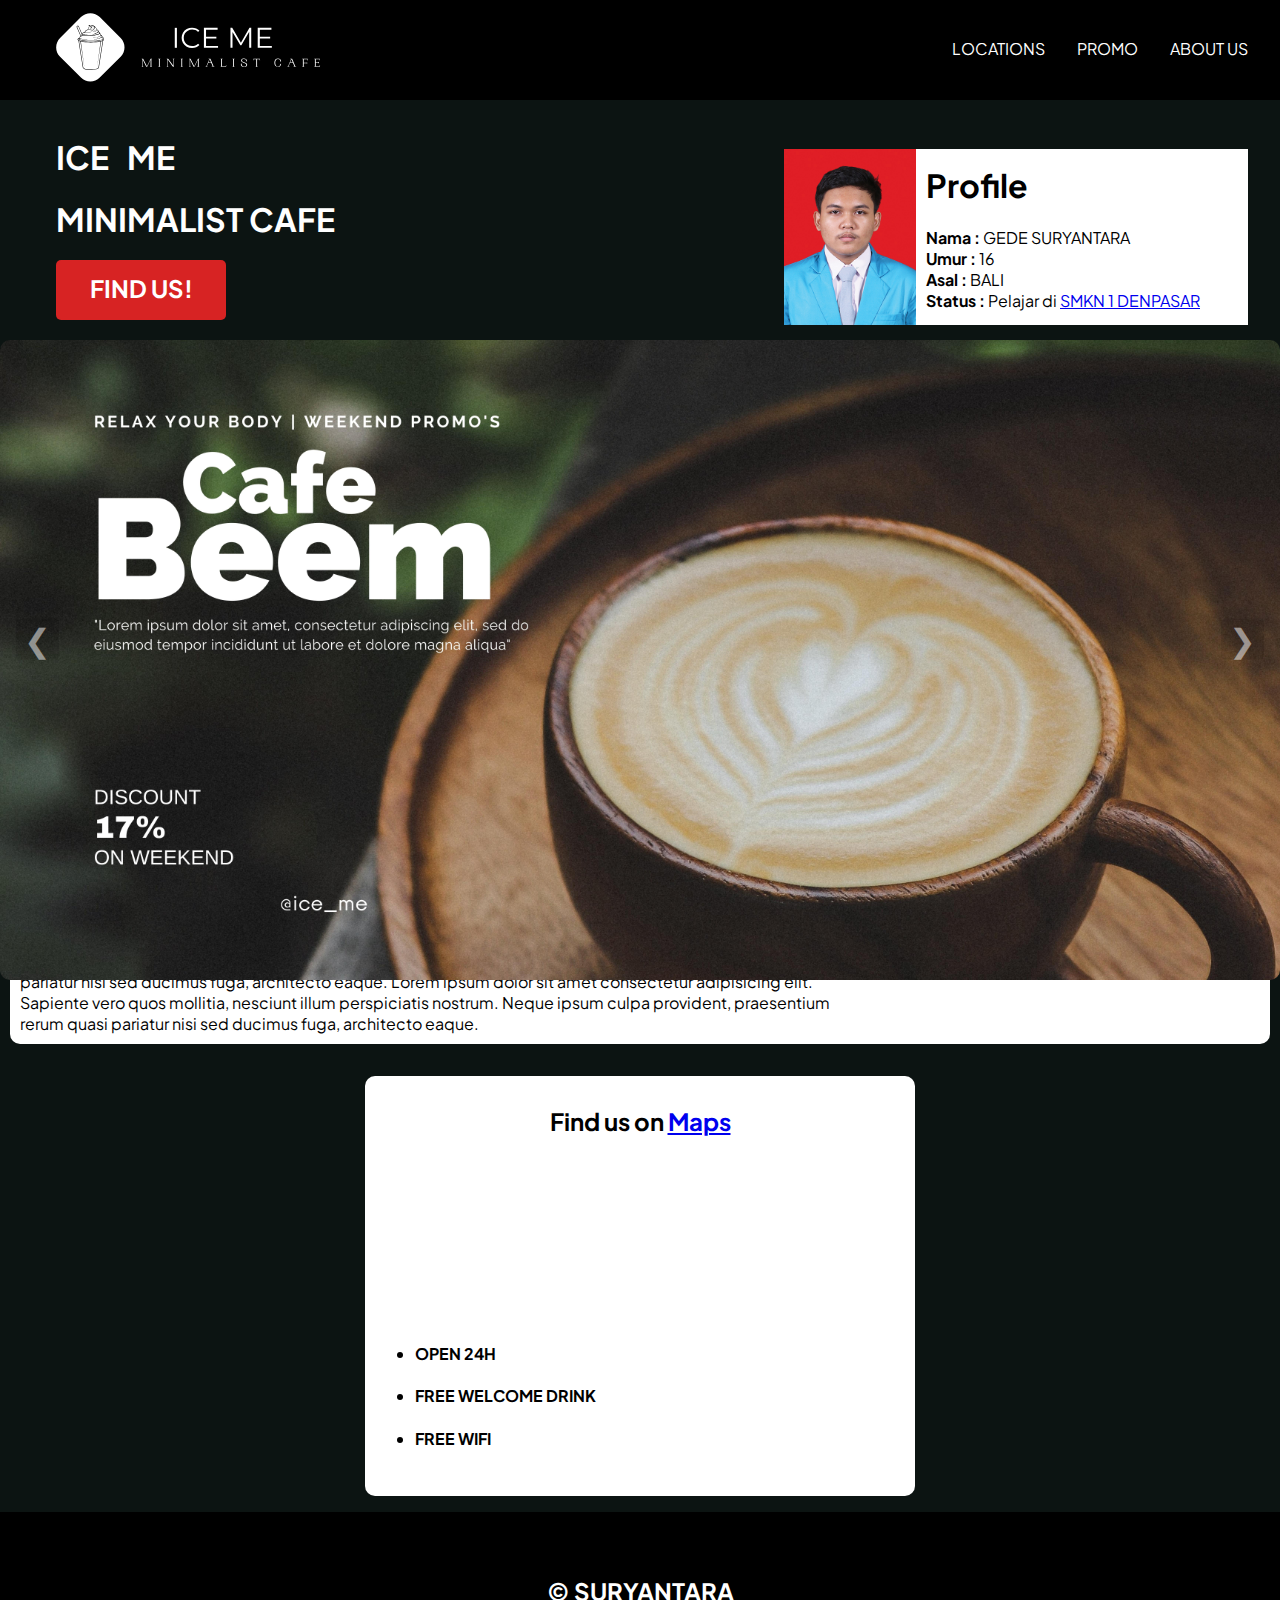
<file: html/index.html>
<!DOCTYPE html>
<html lang="en">
<head>
    <meta charset="UTF-8">
    <meta http-equiv="X-UA-Compatible" content="IE=edge">
    <meta name="viewport" content="width=device-width, initial-scale=1.0">
    <link rel="preconnect" href="https://fonts.googleapis.com">
    <link href="https://fonts.googleapis.com/css2?family=Plus+Jakarta+Sans:ital,wght@0,200;0,300;0,400;0,500;0,600;0,700;0,800;1,200;1,400;1,500;1,600;1,700;1,800&display=swap" rel="stylesheet"> 
    <link rel="preconnect" href="https://fonts.gstatic.com" crossorigin>
    <link rel="stylesheet" href="../css/masterstyle.css">
    <link rel="stylesheet" href="../css/homestyle.css">
    <link rel="stylesheet" href="../css/styles-carou.css">
    <title>ICE ME</title>
</head>
    <script src="../js/carousel.js" defer></script>
<body>
  <header>
    <!-- navbar  -->
    <nav>
        <ol>
            <li id="c_name">
                <a href="index.html"><img  src="../source/svg/index.svg" alt="iceme.jpg"></a>
            </li>
            <li id="aboutus">
                <a href="#about_us">ABOUT&nbsp;US</a>
            </li>
            <li id="product">
                <a href="#caro2">PROMO</a>
            </li>
            <li id="locations">
                <a href="#loca_wrap">LOCATIONS</a>
            </li>
        </ol>
    </nav>
  </header>
  <main>
    <div class="titile">
      <h1>ICE &nbsp; ME</h1>
      <h1>MINIMALIST CAFE</h1>
      <a href="https://www.google.co.id/maps" target="_blank"><h2>FIND US!</h2></a>
    </div>
    <!-- carousel -one  -->
    <section id="weraper1">
      <div id="wrapper-name">
        <!-- foto  -->
        <img  id="foto_asli" src="../source/jpg/IMG_9795.jpg" alt="surya_1">
        <!-- identitas -->
        <span id="pro_wrap">
          <h1>Profile</h1>
          <ol>
            <li><b>Nama : </b>GEDE SURYANTARA </li>
            <li><b>Umur : </b>16</li>
            <li><b>Asal : </b>BALI</li>
            <li><b>Status : </b>Pelajar di <a href="https://www.google.com/url?sa=t&rct=j&q=&esrc=s&source=web&cd=&cad=rja&uact=8&ved=2ahUKEwjArY2Ksub5AhUiGrcAHcRdANUQFnoECAMQAQ&url=https%3A%2F%2Fwww.smkn1denpasar.sch.id%2F&usg=AOvVaw0_D0cG-M4yC3GgTtBuJ3N5" target="_blank">SMKN 1 DENPASAR</a></li>
          </ol>
        </span>
      </div>
    </section>
    <!-- carousel 2 -->
      <section class="weraper1" aria-label="Newest Photos">
          <div class="carousel-two" data-carousel>
            <button class="carousel-button prev" data-carousel-button="prev">&#10094;</button>
            <button class="carousel-button next" data-carousel-button="next">&#10095;</button>
            <ul data-slides id="caro2">
              <li class="slide" data-active>
                <img src="../source/jpg/Food Sale (Banner (Landscape)).jpg" alt="Banner 1">
              </li>
              <li class="slide">
                <img src="../source/jpg/Cream Creative Special Menu Banner .jpg"  alt="Banner 1">
              </li>
              <li class="slide">
                <img src="../source/jpg/Healthy Food Great Food With Cheap Price Minimalist Banner  - Copy.jpg" alt="Banner 1">
              </li>
              <li class="slide">
                <img src="../source/jpg/Light Blue Modern Ice Cream Dessert Menu Banner Landscape.jpg" alt="Banner 1">
              </li>
              <li class="slide">
                <img src="../source/jpg/Pink Minimalist Ice Cream Banner.jpg" alt="Nature Image #3">
              </li>
              <li class="slide">
                <img src="../source/jpg/Yellow and White Minimalist Biscuit Order Banner.jpg" alt="Banner 1">
              </li>
            </ul>
          </div>
      </section>
    <article>
      <section id="about_us"> 
        <h1>ABOUT US</h1>
        
        <P>
          <strong>ICE_ME</strong>
          <br>
            Lorem ipsum dolor sit amet consectetur adipisicing elit.
            Sapiente vero quos mollitia, <br> nesciunt illum perspiciatis nostrum. 
            Neque ipsum culpa provident, praesentium rerum quasi <br> pariatur nisi sed ducimus fuga, architecto eaque.
            Lorem ipsum dolor sit amet consectetur adipisicing elit. <br>
            Sapiente vero quos mollitia, nesciunt illum perspiciatis nostrum. 
            Neque ipsum culpa provident, praesentium <br> rerum quasi pariatur nisi
            sed ducimus fuga, architecto eaque.
        </P>
      </section>
      <section id="loca_wrap">
        <div id="loca">
          <h2>
            Find us on <a href="https://www.google.co.id/maps" target="_blank">Maps</a>
          </h2>
          <iframe id="gmap_loca" src="https://www.google.com/maps/embed?pb=!1m18!1m12!1m3!1d3944.5623479869155!2d115.20584761426333!3d-8.637944090214853!2m3!1f0!2f0!3f0!3m2!1i1024!2i768!4f13.1!3m3!1m2!1s0x2dd23f7f52570dc1%3A0x6f96db3e30ec6ffd!2sSMK%20Negeri%201%20Denpasar!5e0!3m2!1sid!2sid!4v1662028684437!5m2!1sid!2sid" allowfullscreen="" loading="lazy" referrerpolicy="no-referrer-when-downgrade">
          </iframe>
          <ul>
            <li><h4>OPEN 24H</h3></li>
            <li><h4>FREE WELCOME DRINK</h3></li>
            <li><h4>FREE WIFI</h3></li>
          </ul>
        </div>
      </section>
    </article>
  </main>
  <footer>
      <h2>&copy; SURYANTARA</h2>
  </footer>
</body>
</html>
</file>
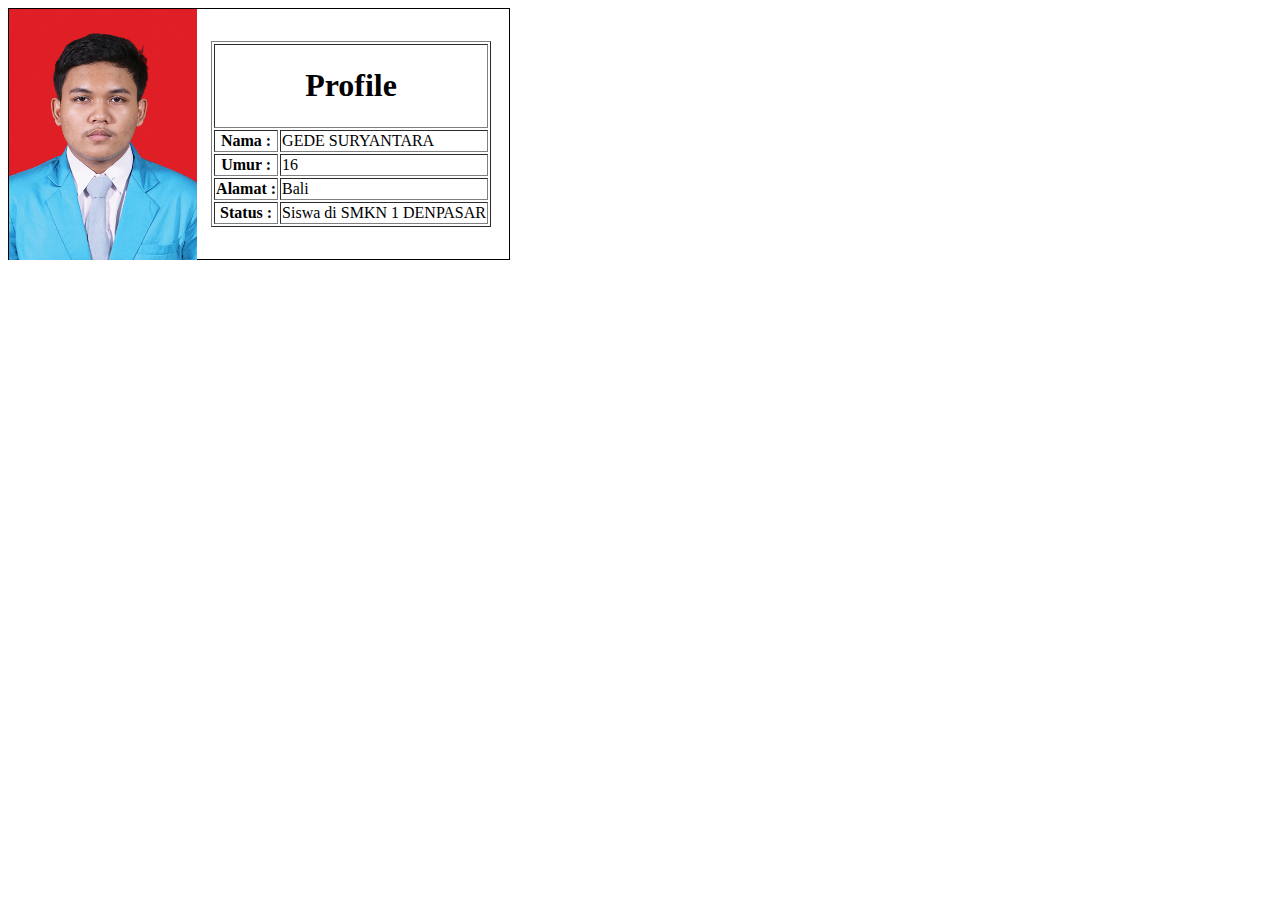
<file: html/tes_area.html>
<!DOCTYPE html>
<html lang="en">
<head>
    <meta charset="UTF-8">
    <meta http-equiv="X-UA-Compatible" content="IE=edge">
    <meta name="viewport" content="width=device-width, initial-scale=1.0">
    <title>Document</title>
    <style>
        #wrapper-name{
            border: black 1px solid;
            max-width:500px ;
            max-height: 250px ;
        }
        #table1{
            float: right;
            margin: 32px 18px 0px 5px;
        }
    </style>
</head>
<body>
    <div id="wrapper-name">
        <!-- foto  -->
        <img width="188px"src="../source/jpg/IMG_9795.jpg" alt="surya_1">
        <!-- identitas -->
        <table  id="table1" border="1">
            <tr>
                <th colspan="2"><h1>Profile</h1></th>
            </tr>
            <tr>
                <th>Nama :</th>
                <td>GEDE SURYANTARA</td>
            </tr>
            <tr>
                <th>Umur :</th>
                <td>16</td>
            </tr>
            <tr>
                <th>Alamat :</th>
                <td>Bali</td>
            </tr>
            <tr>
                <th>Status :</th>
                <td>Siswa di SMKN 1 DENPASAR</td>
            </tr>
        </table>
    </div>
</body>
</html>
</file>
<file: css/masterstyle.css>
body{
    background-color: #0c1412;
    /* background-color: #060611; */
}
*, *::before, *::after {
    box-sizing: border-box;
    font-family: 'Plus Jakarta Sans', sans-serif;
  }
  
body {
    margin: 0;
    height: 100%;
  }
nav {
    background-color: #000000 ;
    position: relative;
    width:100%;
    height: 100px;
    top: -16px;
    left: 0px;
    font-family: 'Plus Jakarta Sans', sans-serif;
}

ol{
    list-style: none;
    top: 0%;
}

nav ol li {
    display: inline-block;
}

nav ol li a{
    color: #ffffff;
    text-decoration: none;
}

nav ol li#c_name img{
    width: 400px;
    position: absolute;
    top: -2.7em;
    left: 0px;
}

#aboutus{
    position: relative;
    float: right;
    top: 2.4em;
    padding-right: 2em;
}

#product{
    position: relative;
    top: 2.4em;
    float: right;
    padding-right: 2em;
}
#product :hover{
    font-size: larger;
    color: red;
}
nav > ol > li:last-child{
    position: relative;
    float: right;
    top: 2.4em;
    padding-right: 2em;
}

/* footer */
body{ 
    display:flex; 
    flex-direction:column; 
    overflow-x: hidden;
  }  
footer {
    margin-top:1em; 
    height: 120px;
    background-color: black;
    color: white;
    font-family: 'Plus Jakarta Sans', sans-serif;
}
footer > h2{
    padding-top: 1.85em;
    text-align: center;
}
</file>
<file: css/homestyle.css>
/* nav bar */
.titile{
    color: white;
    font-family: 'Plus Jakarta Sans', sans-serif;
    position: relative;
    padding-left: 3.5em;
    flex: 1;
}
.titile > a{
    text-decoration: none;
    color: white;
    text-decoration: none;
}
.titile > a >h2{
    background-color: #D72323;
    border-radius: 5px;
    padding-top: 12.5px;
    height: 60px;
    width: 170px;
    text-align: center;
}
/* profile */
main{
    display: flex;
    display: flex;
    flex-direction: column;
}
#weraper1{
    float: right;
    position: absolute;
    right: 2em;
    top: 8em;
    flex: 1;
}
#wrapper-name{
    background-color: white;
    width: 29em;
    height: 11em;
    font-family: 'Plus Jakarta Sans', sans-serif;
}
#foto_asli{
    float: left;
    width: 132px;
    height:fit-content;
}
#pro_wrap{
    left: 10px;
    top: 1em ;
    position: relative;
}
.weraper1{
    position: relative;
    display: block;
}
/* article */
#about_us {
    margin: -4em 10px 0px 10px;
}
@media only screen and (max-width: 600px){
	#about_us {
        margin: -17em 10px 0px 10px;
    }
}
#about_us h1 {
    color: white;
    padding: 10px;
    background-color: red;
    width: fit-content;
    border-radius: 10px;
}
#about_us p {
    color: black;
    padding: 10px;
    background-color: white;
    width:100%;
    border-radius: 10px;
}
#about_us strong {
    font-size: larger;
}
/* locations */
#loca{
    margin: 1em 10px 0px 10px;
    background-color: white;
    padding: 10px;
    border-radius: 10px;
    width: 550px;
    border-radius: 10px;
    display: flex;
    flex-direction: column ;
}
#loca *{
    flex: 0 1 1em;
}
#loca h2{
    text-align: center;

}
#loca iframe {
    width: 100%;
    height: 500px;
    border-style: none;
}

#loca ul {
    list-style:disc;
}

#loca_wrap{
    display: flex;
    align-items: center;
    justify-content: center;
}
</file>
<file: css/styles-carou.css>
/* carousel 1 */
.carousel {
  width:50%;
  height: 350px;
  position: relative;
  top: 1em;
  right: 10px;
  float: right;
}
/* carousel 2 */
.carousel-two{
  width: 100%;;
  height: 500px;
}
.carousel > ul {
  margin: 0;
  padding: 0;
  list-style: none;
}

.slide {
  position: absolute;
  inset: 0;
  opacity: 0;
  transition: 200ms opacity ease-in-out;
  transition-delay: 200ms;
}

.slide > img {
  border-radius: 10px;
  display: block;
  width: 100%;
  height: auto;
  object-fit: cover;
  object-position: center;
}

.slide[data-active] {
  opacity: 1;
  z-index: 1;
  transition-delay: 0ms;
}

.carousel-button {
  position: absolute;
  z-index:2;
  background: none;
  border: none;
  font-size: 2em;
  top: 50%;
  transform: translateY(50%);
  color: rgba(255, 255, 255, .5);
  cursor: pointer;
  border-radius: .25rem;
  padding: 0 .5rem;
  background-color: rgba(0, 0, 0, .1);
}
@media only screen and (max-width: 600px){
	.carousel-button {
    position: absolute;
    z-index:2;
    background: none;
    border: none;
    font-size: 2em;
    top: 15%;
    transform: translateY(15%);
    color: rgba(255, 255, 255, .5);
    cursor: pointer;
    border-radius: .25rem;
    padding: 0 .5rem;
    background-color: rgba(0, 0, 0, .1);
  }
}
.carousel-button{

}
.carousel-button:hover,
.carousel-button:focus {
  color: white;
  background-color: rgba(0, 0, 0, .2);
}

.carousel-button:focus {
  outline: 1px solid black;
}

.carousel-button.prev {
  left: 1rem;
}

.carousel-button.next {
  right: 1rem;
}
</file>
